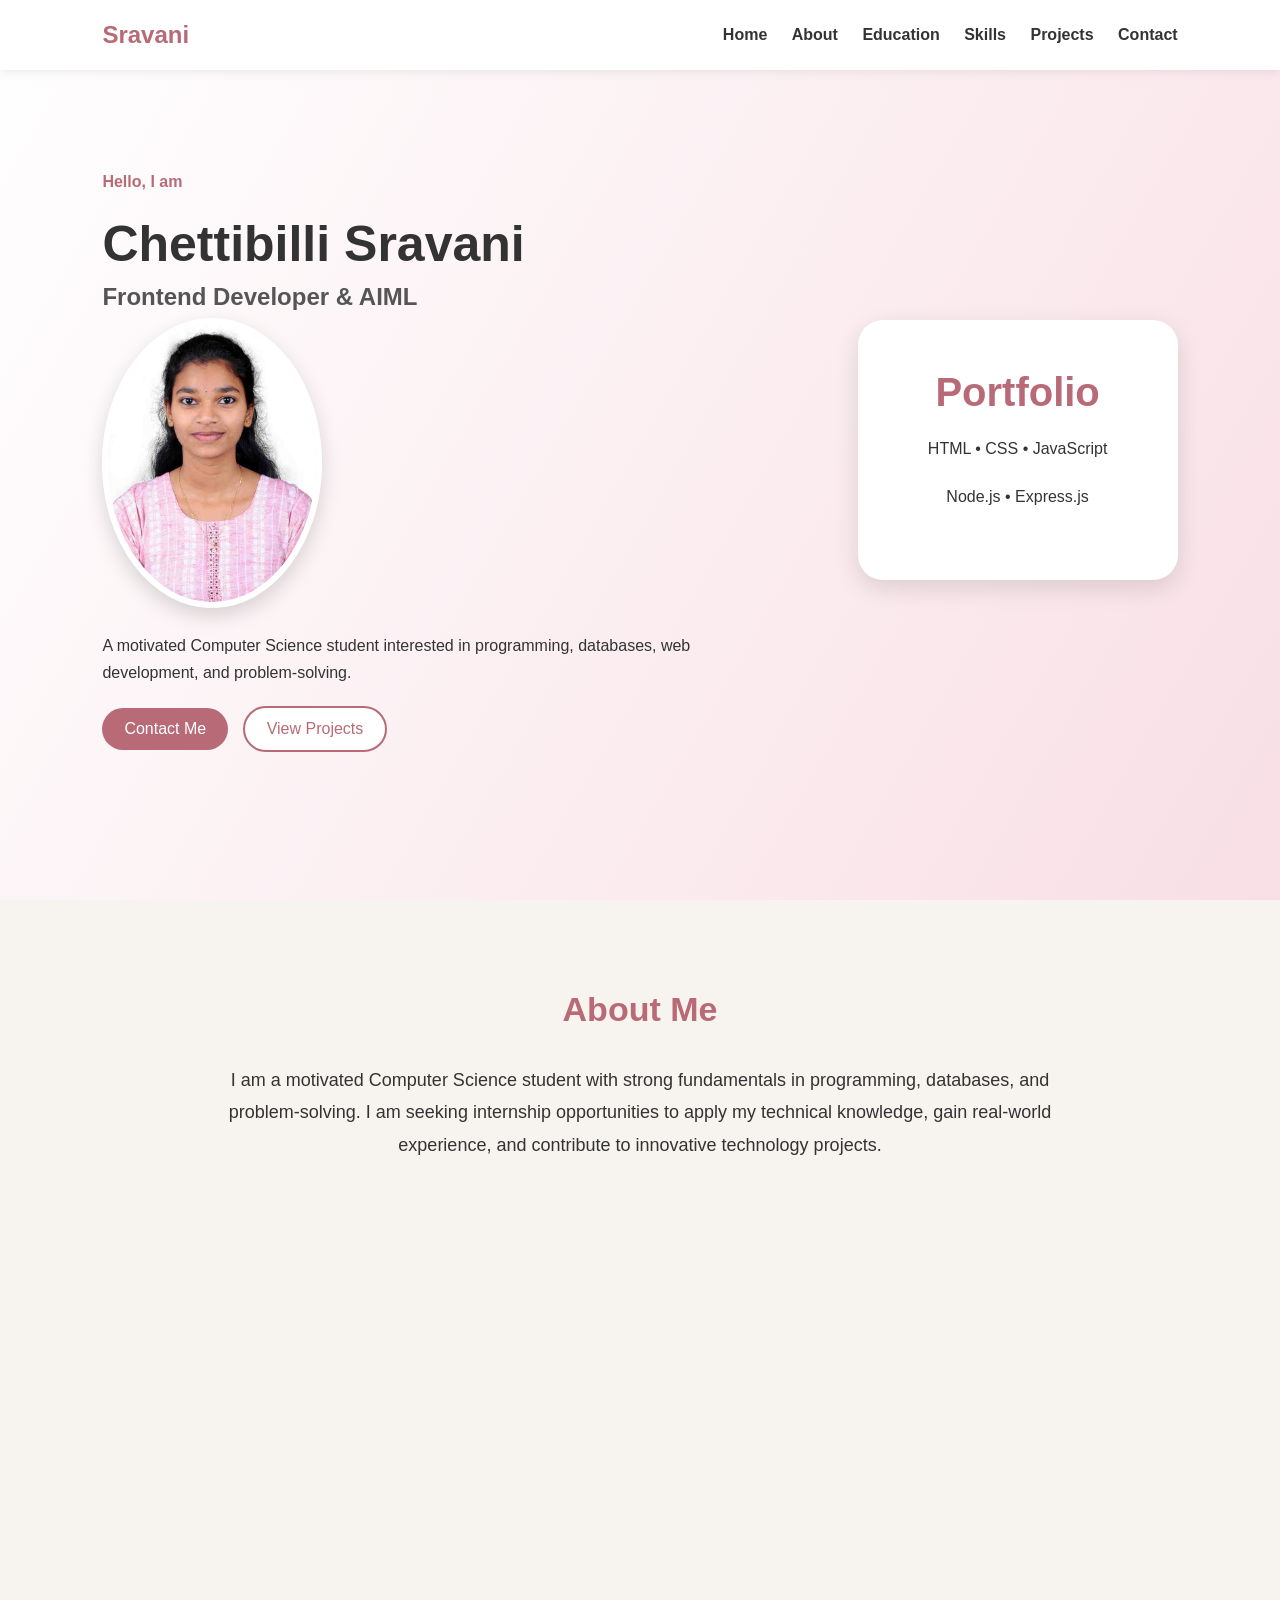
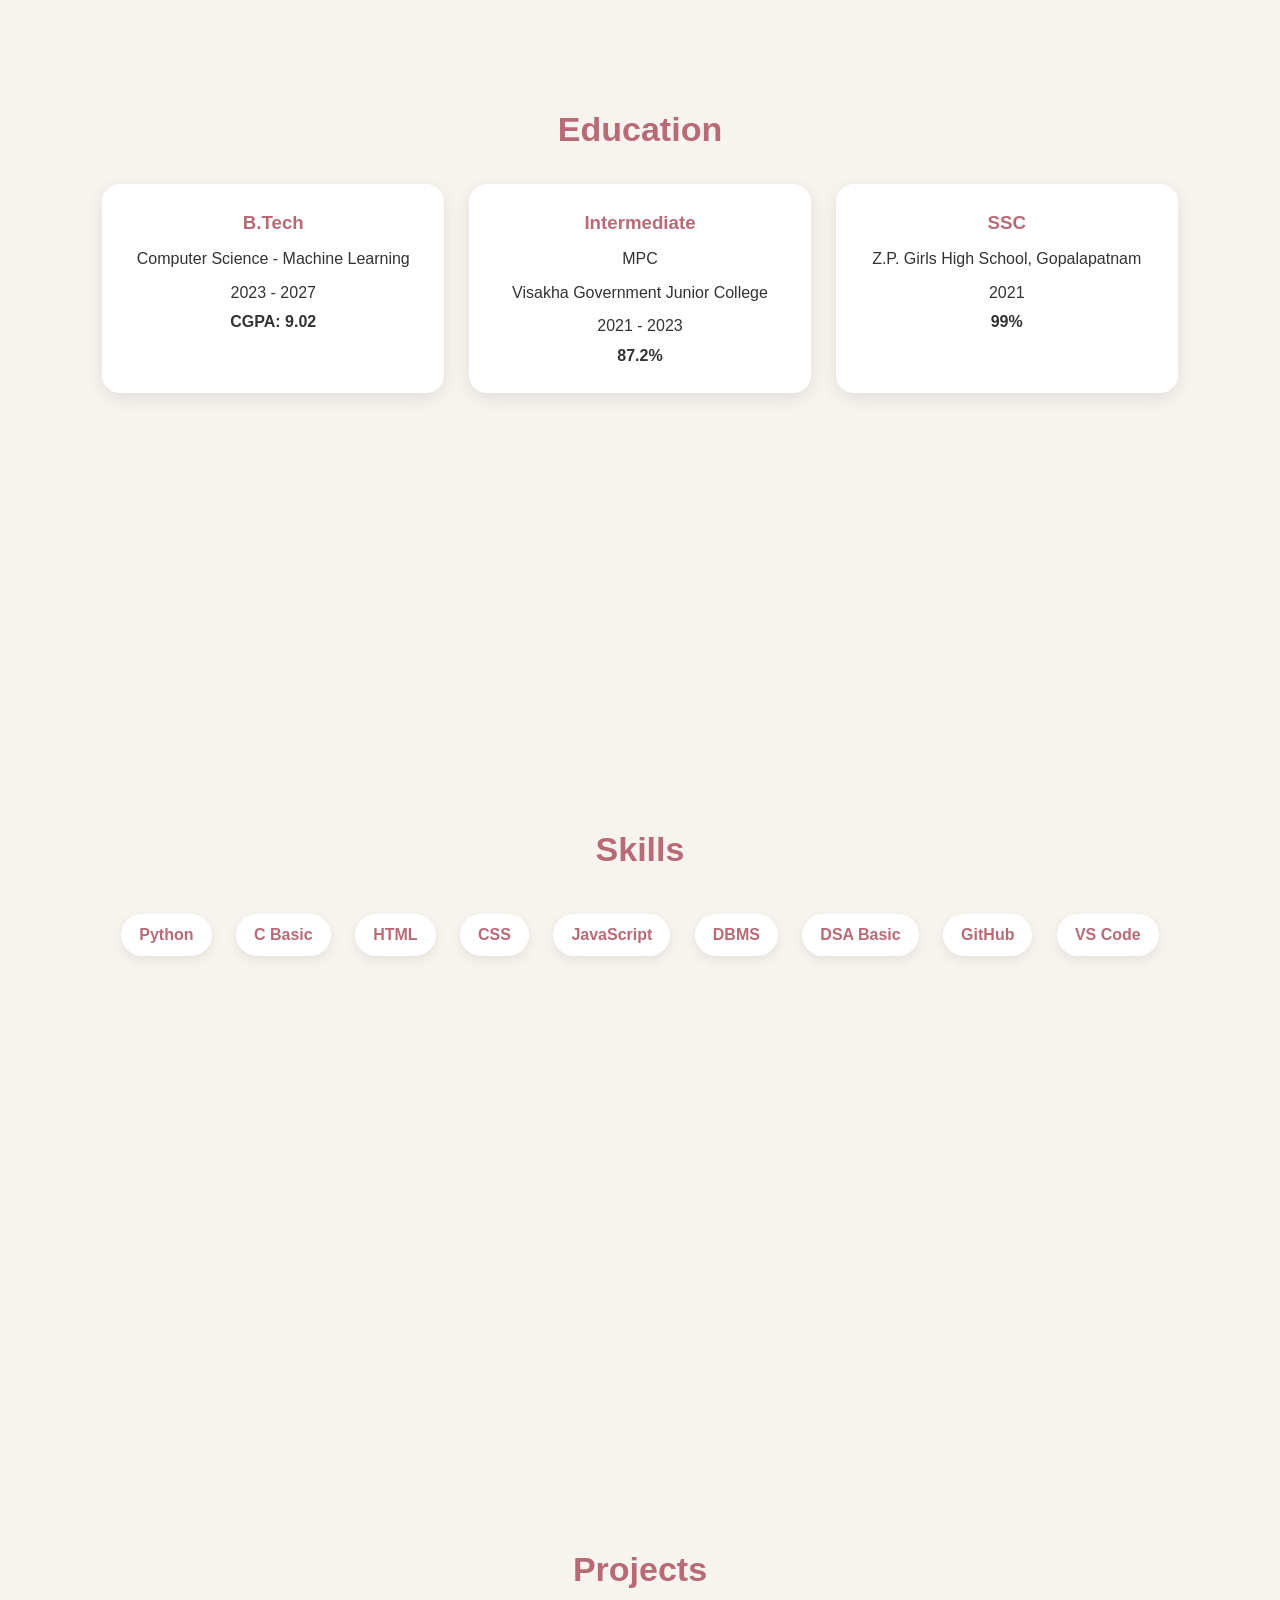
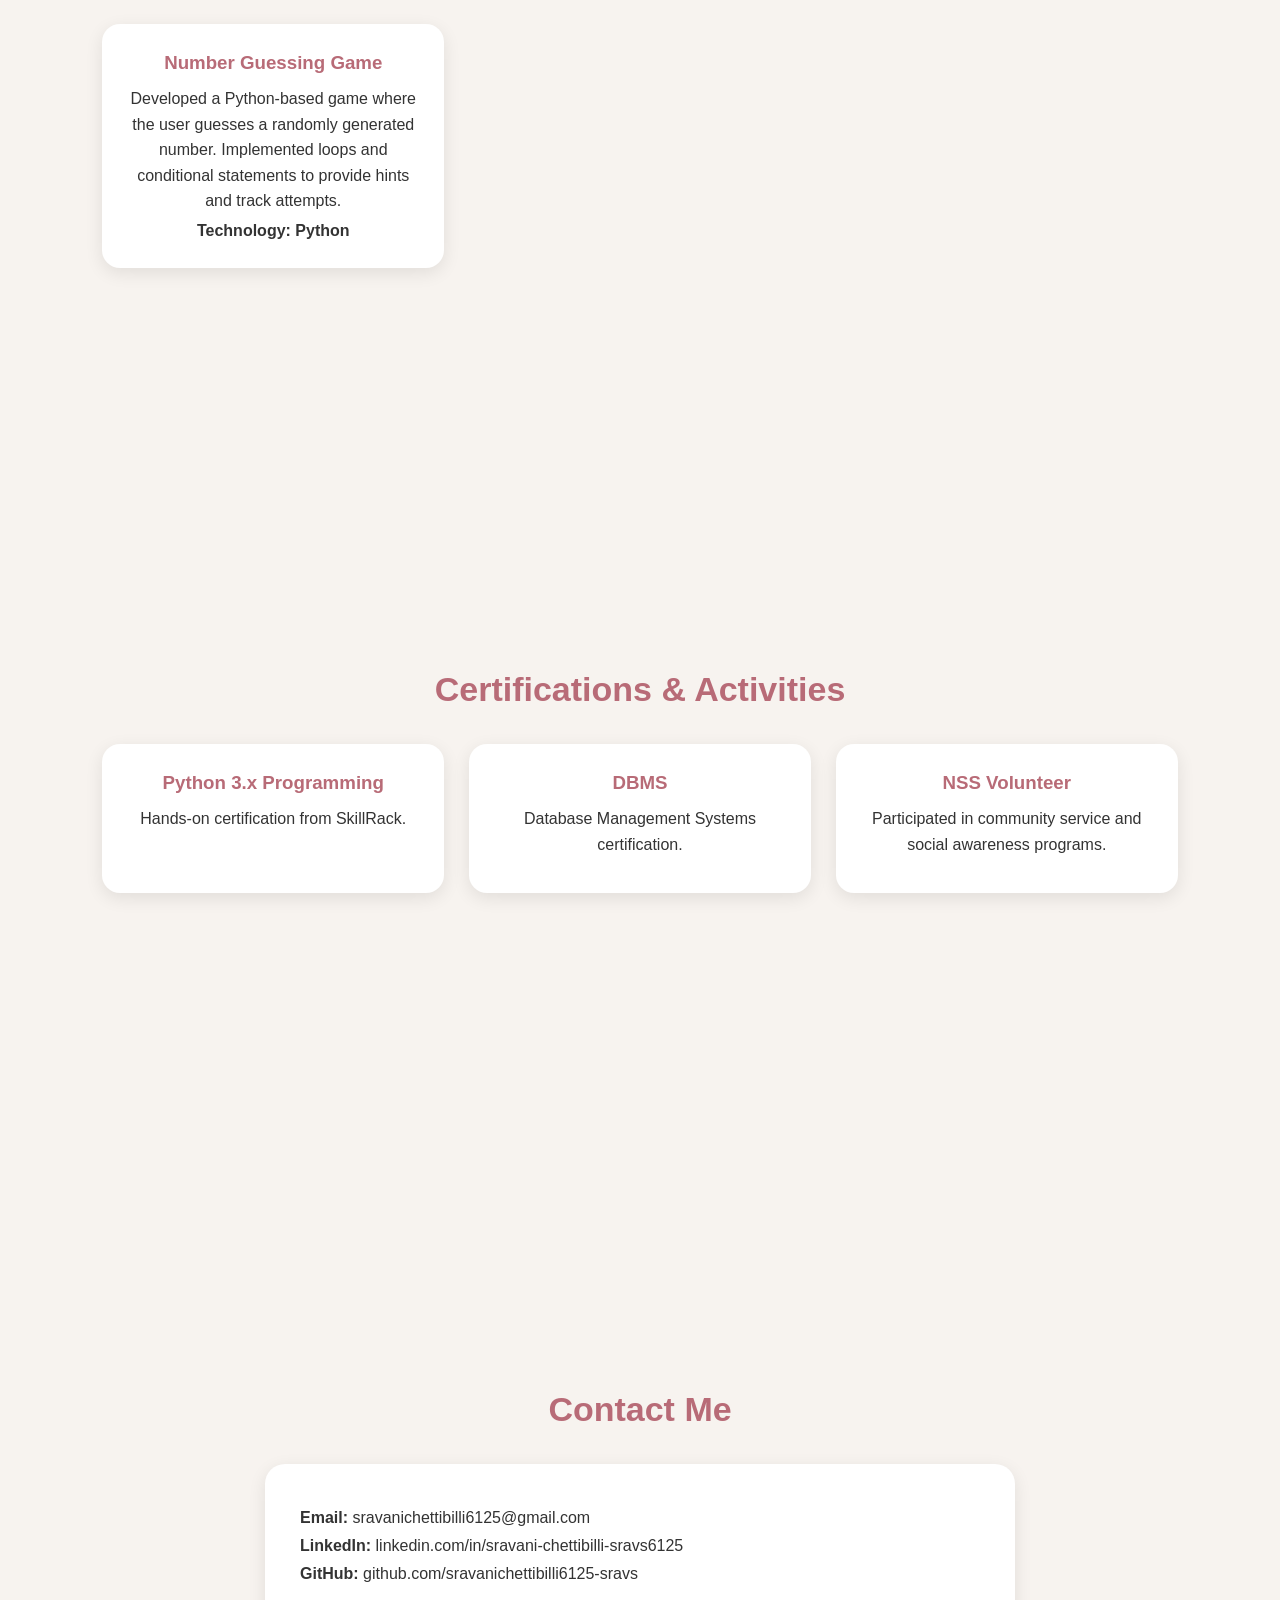
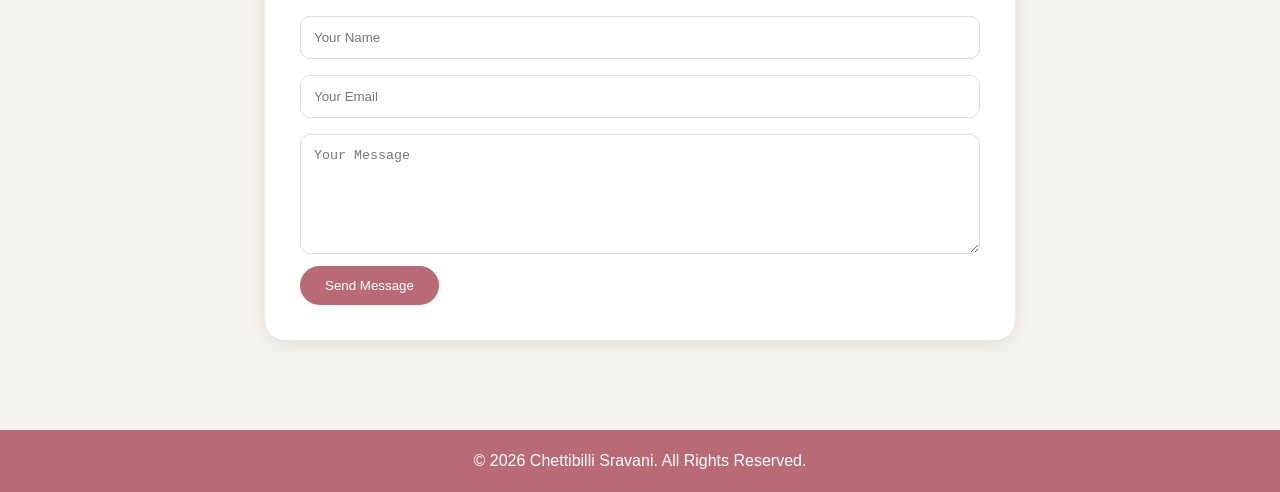
<file: frontend/index.html>
<!DOCTYPE html>
<html>
<head>
  <meta charset="UTF-8">
  <meta name="viewport" content="width=device-width, initial-scale=1.0">
  <html lang="en"></html>
  <title>Sravani Portfolio</title>
  <link rel="stylesheet" href="style.css">
</head>
<body>

<nav class="navbar">
  <h2>Sravani</h2>
  <div>
    <a href="#home">Home</a>
    <a href="#about">About</a>
    <a href="#education">Education</a>
    <a href="#skills">Skills</a>
    <a href="#projects">Projects</a>
    <a href="#contact">Contact</a>
  </div>
</nav>

<section id="home" class="hero">
  <div class="hero-text">
    <p class="hello">Hello, I am</p>
    <h1>Chettibilli Sravani</h1>
    <h3 id="typing"></h3>
    <img src="image/sravani.jpeg" class="profile">

    <p>
      A motivated Computer Science student interested in programming,
      databases, web development, and problem-solving.
    </p>

    <a href="#contact" class="btn">Contact Me</a>
    <a href="#projects" class="btn secondary">View Projects</a>
  </div>

  <div class="hero-card">
    <h2>Portfolio</h2>
    <p>HTML • CSS • JavaScript</p>
    <p>Node.js • Express.js</p>
  </div>
</section>

<section id="about">
  <h2 class="title">About Me</h2>
  <p class="center">
    I am a motivated Computer Science student with strong fundamentals in
    programming, databases, and problem-solving. I am seeking internship
    opportunities to apply my technical knowledge, gain real-world experience,
    and contribute to innovative technology projects.
  </p>
</section>

<section id="education">
  <h2 class="title">Education</h2>

  <div class="grid">
    <div class="card">
      <h3>B.Tech</h3>
      <p>Computer Science - Machine Learning</p>
      <p>2023 - 2027</p>
      <b>CGPA: 9.02</b>
    </div>

    <div class="card">
      <h3>Intermediate</h3>
      <p>MPC</p>
      <p>Visakha Government Junior College</p>
      <p>2021 - 2023</p>
      <b>87.2%</b>
    </div>

    <div class="card">
      <h3>SSC</h3>
      <p>Z.P. Girls High School, Gopalapatnam</p>
      <p>2021</p>
      <b>99%</b>
    </div>
  </div>
</section>

<section id="skills">
  <h2 class="title">Skills</h2>

  <div class="skills">
    <span>Python</span>
    <span>C Basic</span>
    <span>HTML</span>
    <span>CSS</span>
    <span>JavaScript</span>
    <span>DBMS</span>
    <span>DSA Basic</span>
    <span>GitHub</span>
    <span>VS Code</span>
  </div>
</section>

<section id="projects">
  <h2 class="title">Projects</h2>
  <div class="grid" id="projectContainer"></div>
</section>

<section id="certifications">
  <h2 class="title">Certifications & Activities</h2>

  <div class="grid">
    <div class="card">
      <h3>Python 3.x Programming</h3>
      <p>Hands-on certification from SkillRack.</p>
    </div>

    <div class="card">
      <h3>DBMS</h3>
      <p>Database Management Systems certification.</p>
    </div>

    <div class="card">
      <h3>NSS Volunteer</h3>
      <p>Participated in community service and social awareness programs.</p>
    </div>
  </div>
</section>

<section id="contact">
  <h2 class="title">Contact Me</h2>

  <div class="contact-box">
    <p><b>Email:</b> sravanichettibilli6125@gmail.com</p>
    <p><b>LinkedIn:</b> linkedin.com/in/sravani-chettibilli-sravs6125</p>
    <p><b>GitHub:</b> github.com/sravanichettibilli6125-sravs</p>

    <form id="contactForm">
      <input type="text" placeholder="Your Name" required>
      <input type="email" placeholder="Your Email" required>
      <textarea placeholder="Your Message" required></textarea>
      <button type="submit">Send Message</button>
    </form>
  </div>
</section>

<footer>
  <p>© 2026 Chettibilli Sravani. All Rights Reserved.</p>
</footer>

<script src="script.js"></script>
</body>
</html>
</file>
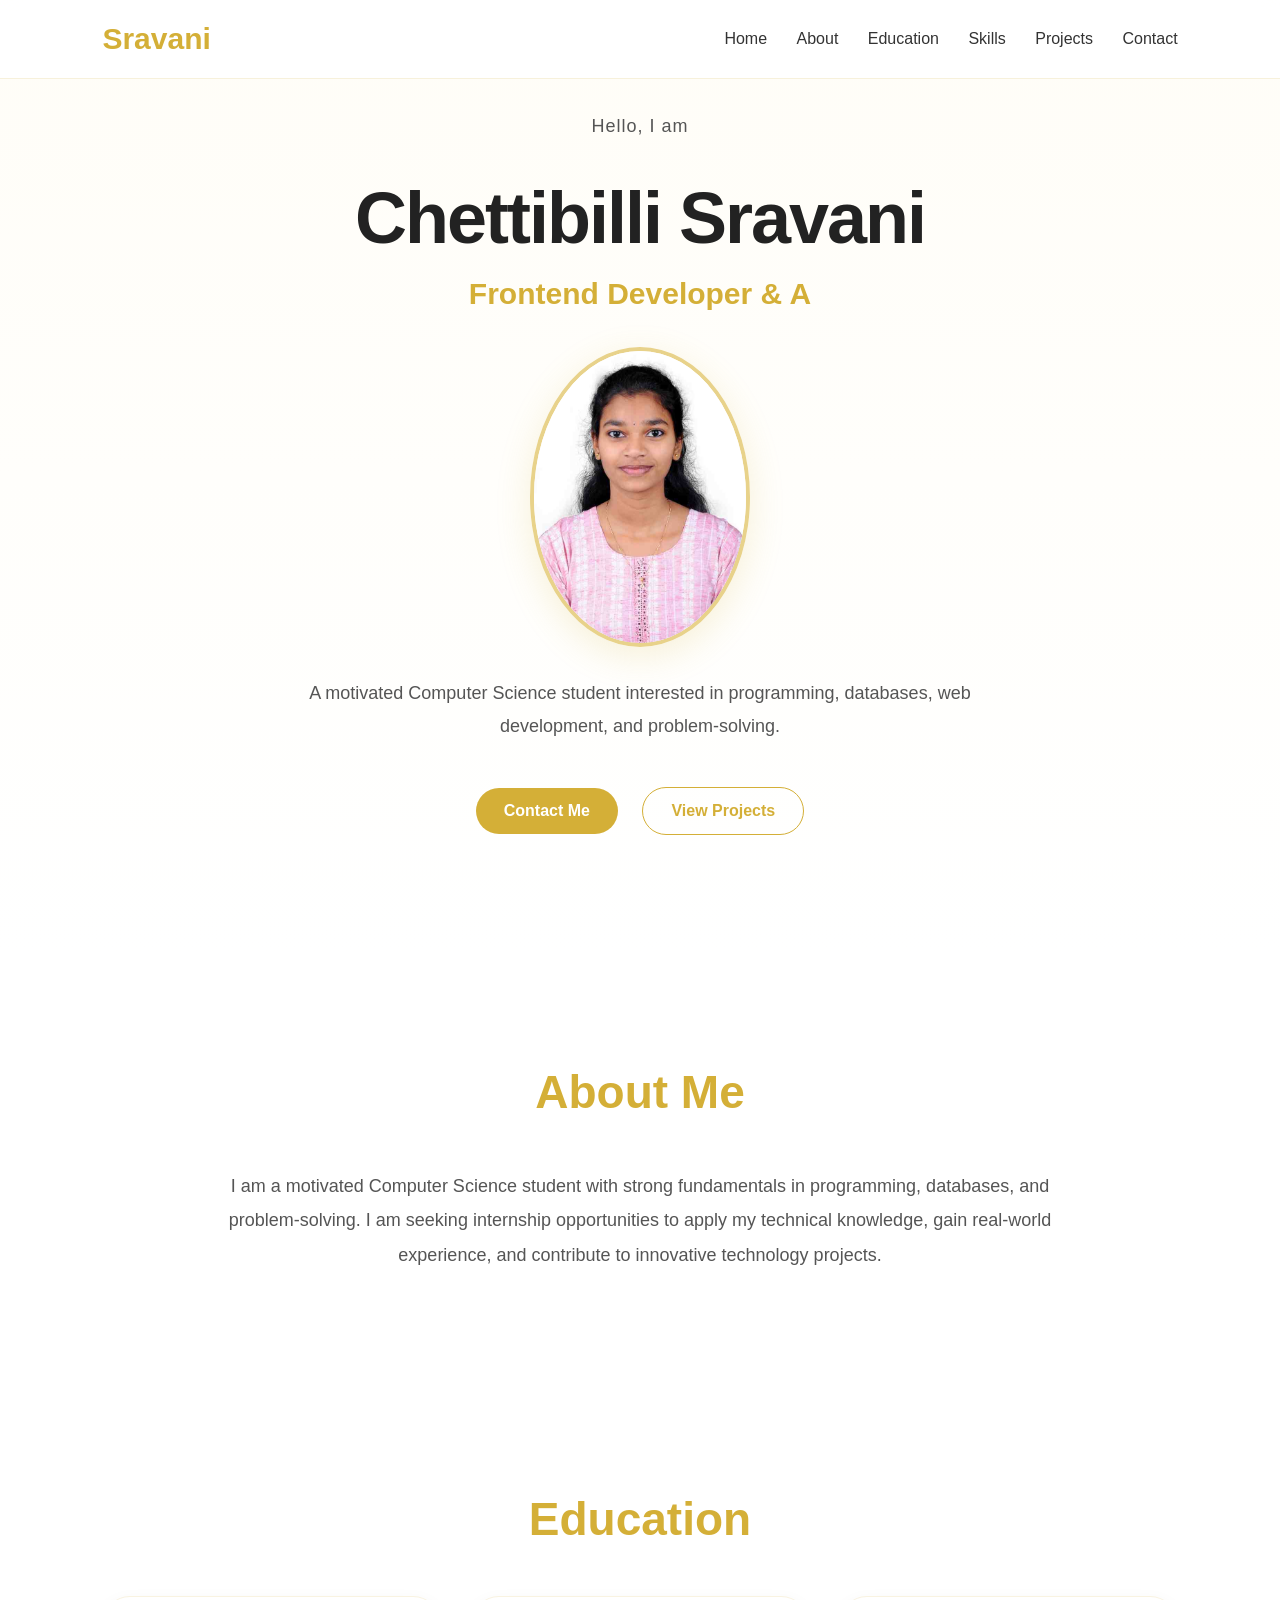
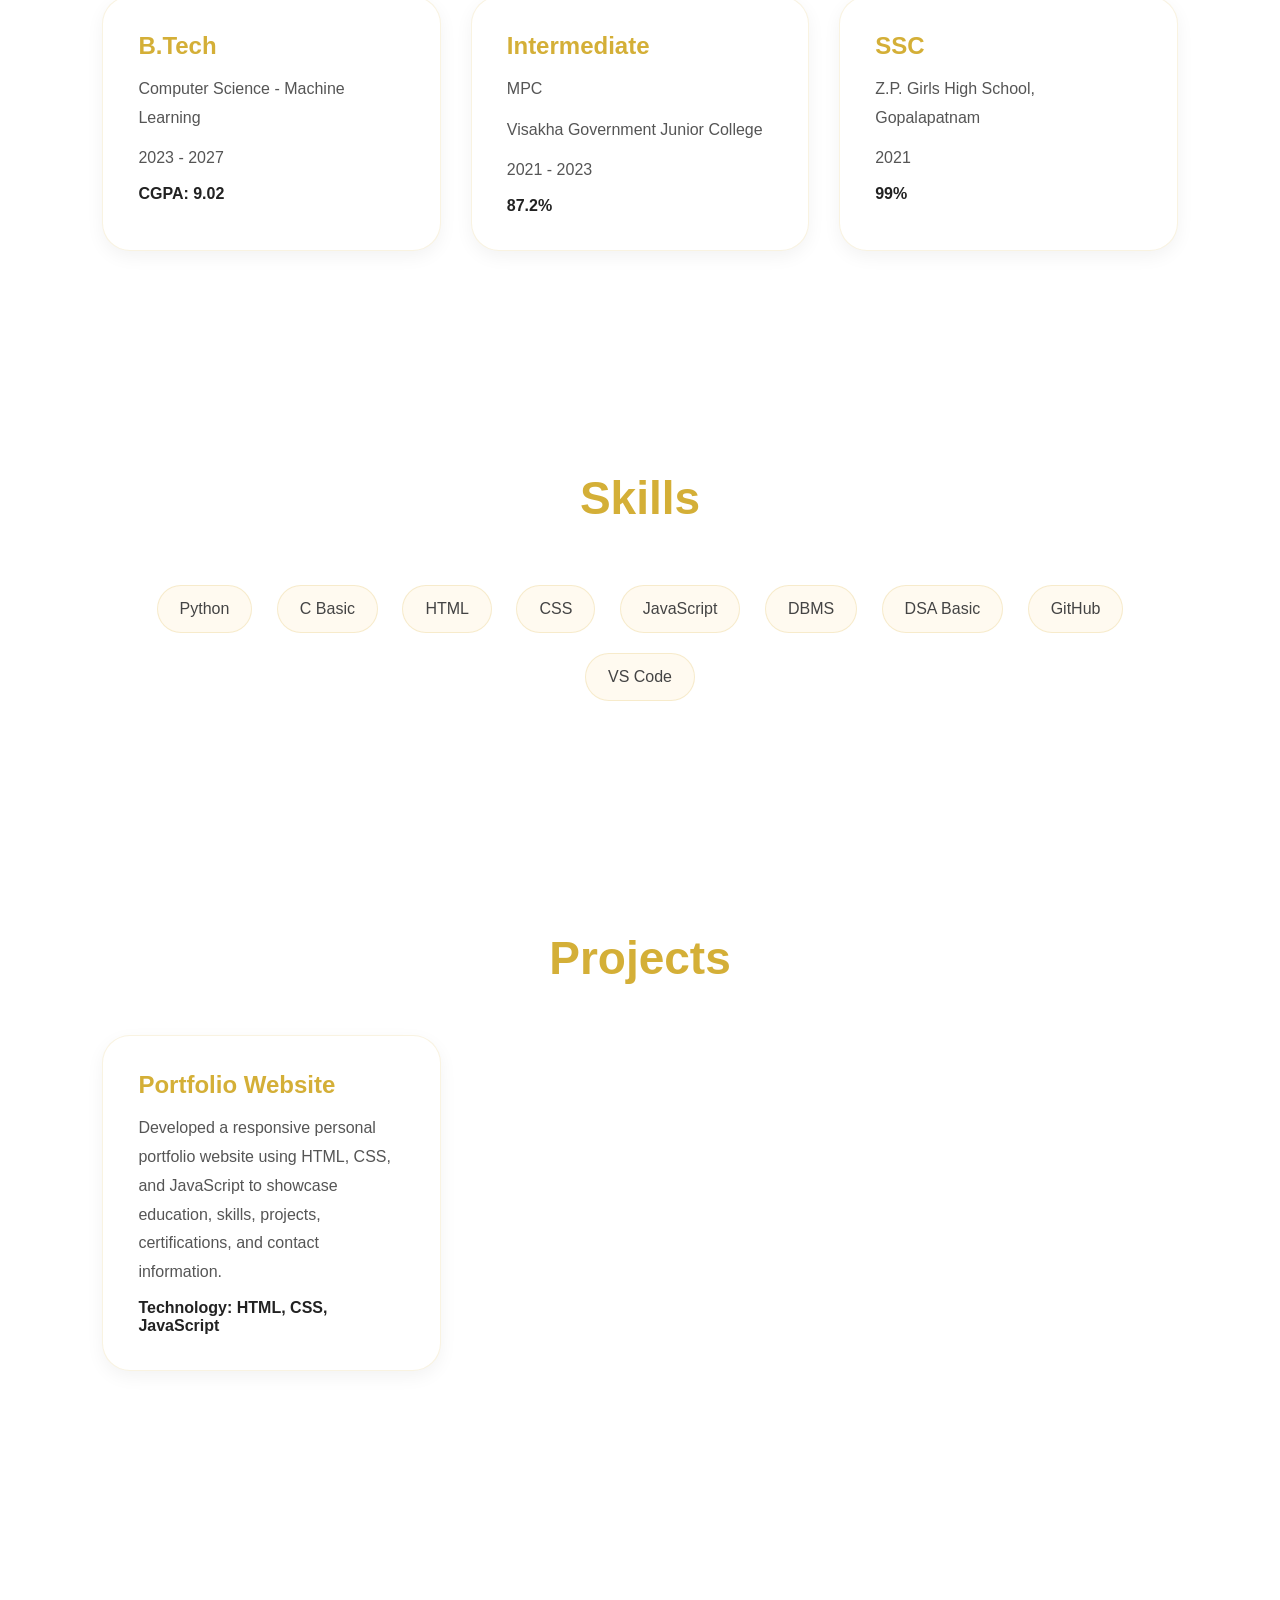
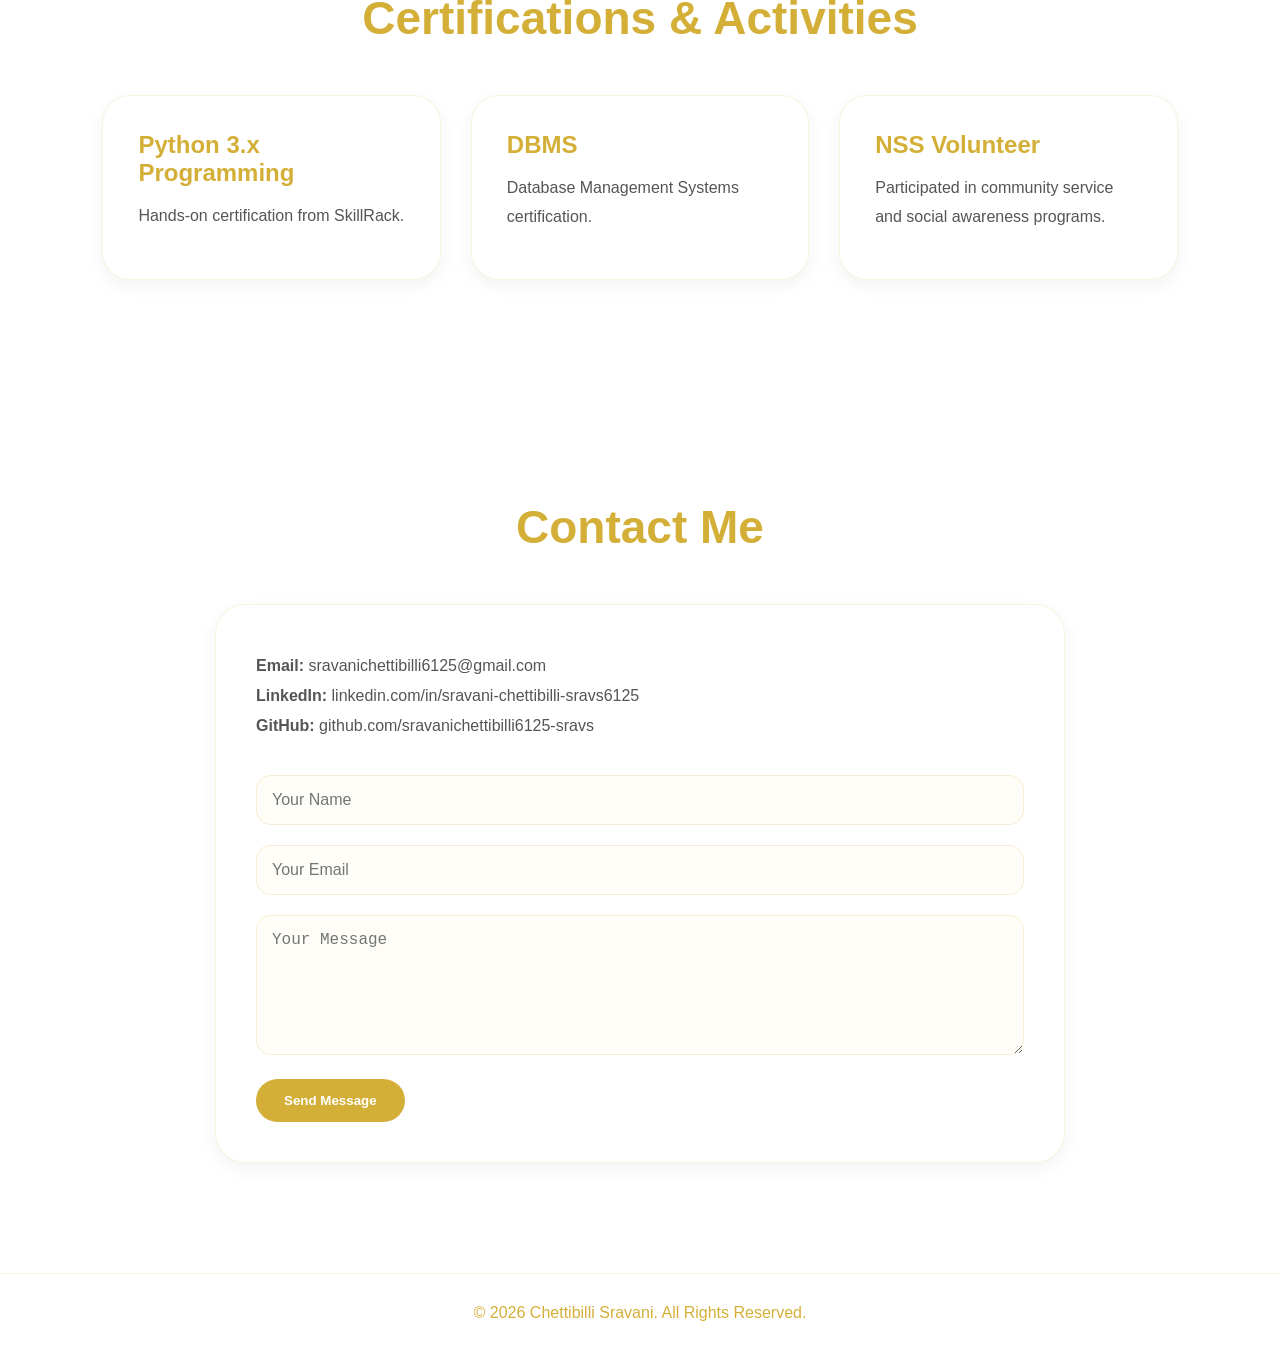
<file: portfolio_project/frontend/index.html>
<!DOCTYPE html>
<html lang="en">

<head>

  <meta charset="UTF-8">

  <meta name="viewport"
    content="width=device-width, initial-scale=1.0">

  <title>Sravani Portfolio</title>

  <link rel="stylesheet" href="style.css">

</head>

<body>

  <!-- NAVBAR -->

  <nav class="navbar">

    <h2>Sravani</h2>

    <div>

      <a href="#home">Home</a>

      <a href="#about">About</a>

      <a href="#education">Education</a>

      <a href="#skills">Skills</a>

      <a href="#projects">Projects</a>

      <a href="#contact">Contact</a>

    </div>

  </nav>

  <!-- HERO SECTION -->

  <section id="home" class="hero">

    <div class="hero-text">

      <p class="hello">Hello, I am</p>

      <h1>Chettibilli Sravani</h1>

      <h3 id="typing"></h3>

      <!-- PROFILE IMAGE -->

      <img src="image/sravani.jpeg"
        class="profile">

      <p>

        A motivated Computer Science student interested in
        programming, databases, web development,
        and problem-solving.

      </p>

      <a href="#contact" class="btn">
        Contact Me
      </a>

      <a href="#projects" class="btn secondary">
        View Projects
      </a>

    </div>

  </section>

  <!-- ABOUT -->

  <section id="about">

    <h2 class="title">About Me</h2>

    <p class="center">

      I am a motivated Computer Science student
      with strong fundamentals in programming,
      databases, and problem-solving.

      I am seeking internship opportunities to
      apply my technical knowledge, gain
      real-world experience, and contribute
      to innovative technology projects.

    </p>

  </section>

  <!-- EDUCATION -->

  <section id="education">

    <h2 class="title">Education</h2>

    <div class="grid">

      <div class="card">

        <h3>B.Tech</h3>

        <p>
          Computer Science - Machine Learning
        </p>

        <p>
          2023 - 2027
        </p>

        <b>CGPA: 9.02</b>

      </div>

      <div class="card">

        <h3>Intermediate</h3>

        <p>MPC</p>

        <p>
          Visakha Government Junior College
        </p>

        <p>
          2021 - 2023
        </p>

        <b>87.2%</b>

      </div>

      <div class="card">

        <h3>SSC</h3>

        <p>
          Z.P. Girls High School,
          Gopalapatnam
        </p>

        <p>2021</p>

        <b>99%</b>

      </div>

    </div>

  </section>

  <!-- SKILLS -->

  <section id="skills">

    <h2 class="title">Skills</h2>

    <div class="skills">

      <span>Python</span>

      <span>C Basic</span>

      <span>HTML</span>

      <span>CSS</span>

      <span>JavaScript</span>

      <span>DBMS</span>

      <span>DSA Basic</span>

      <span>GitHub</span>

      <span>VS Code</span>

    </div>

  </section>

  <!-- PROJECTS -->

  <section id="projects">

    <h2 class="title">Projects</h2>

    <div class="grid">

      <div class="card">

  <h3>Portfolio Website</h3>

  <p>

    Developed a responsive personal portfolio
    website using HTML, CSS, and JavaScript
    to showcase education, skills, projects,
    certifications, and contact information.

  </p>

  <b>Technology: HTML, CSS, JavaScript</b>

</div>

    </div>

  </section>

  <!-- CERTIFICATIONS -->

  <section id="certifications">

    <h2 class="title">
      Certifications & Activities
    </h2>

    <div class="grid">

      <div class="card">

        <h3>
          Python 3.x Programming
        </h3>

        <p>
          Hands-on certification
          from SkillRack.
        </p>

      </div>

      <div class="card">

        <h3>DBMS</h3>

        <p>
          Database Management
          Systems certification.
        </p>

      </div>

      <div class="card">

        <h3>NSS Volunteer</h3>

        <p>

          Participated in community
          service and social
          awareness programs.

        </p>

      </div>

    </div>

  </section>

  <!-- CONTACT -->

  <section id="contact">

    <h2 class="title">Contact Me</h2>

    <div class="contact-box">

      <p>

        <b>Email:</b>
        sravanichettibilli6125@gmail.com

      </p>

      <p>

        <b>LinkedIn:</b>
        linkedin.com/in/sravani-chettibilli-sravs6125

      </p>

      <p>

        <b>GitHub:</b>
        github.com/sravanichettibilli6125-sravs

      </p>

      <form id="contactForm">

        <input type="text"
          placeholder="Your Name"
          required>

        <input type="email"
          placeholder="Your Email"
          required>

        <textarea
          placeholder="Your Message"
          required></textarea>

        <button type="submit">

          Send Message

        </button>

      </form>

    </div>

  </section>

  <!-- FOOTER -->

  <footer>

    <p>

      © 2026 Chettibilli Sravani.
      All Rights Reserved.

    </p>

  </footer>

  <script src="script.js"></script>

</body>

</html>
</file>
<file: frontend/style.css>
* {
  margin: 0;
  padding: 0;
  box-sizing: border-box;
}

html {
  scroll-behavior: smooth;
}

body {
  font-family: Arial, sans-serif;
  background: #f7f3ef;
  color: #333;
}

.navbar {
  position: fixed;
  top: 0;
  width: 100%;
  height: 70px;
  background: white;
  display: flex;
  justify-content: space-between;
  align-items: center;
  padding: 15px 8%;
  box-shadow: 0 2px 10px rgba(0,0,0,0.08);
  z-index: 1000;
}

.navbar h2 {
  color: #b86b77;
}

.navbar a {
  text-decoration: none;
  color: #333;
  margin-left: 20px;
  font-weight: bold;
}

.navbar a:hover {
  color: #b86b77;
}

section {
  padding: 90px 8%;
  min-height: 80vh;
}

.hero {
  min-height: 100vh;
  display: flex;
  align-items: center;
  justify-content: space-between;
  background: linear-gradient(120deg, #ffffff, #f8dfe5);
}

.hero-text {
  width: 55%;
}

.hello {
  color: #b86b77;
  font-weight: bold;
}

.hero h1 {
  font-size: 50px;
  margin: 10px 0;
}

.hero h3 {
  font-size: 24px;
  color: #555;
  min-height: 35px;
}

.hero p {
  margin: 20px 0;
  line-height: 1.7;
}

.btn {
  display: inline-block;
  background: #b86b77;
  color: white;
  padding: 12px 22px;
  margin-right: 10px;
  border-radius: 25px;
  text-decoration: none;
}

.secondary {
  background: white;
  color: #b86b77;
  border: 2px solid #b86b77;
}

.hero-card {
  width: 320px;
  background: white;
  padding: 50px 30px;
  text-align: center;
  border-radius: 25px;
  box-shadow: 0 8px 25px rgba(0,0,0,0.12);
}

.hero-card h2 {
  font-size: 40px;
  color: #b86b77;
}

.title {
  text-align: center;
  font-size: 34px;
  color: #b86b77;
  margin-bottom: 35px;
}

.center {
  max-width: 850px;
  margin: auto;
  font-size: 18px;
  text-align: center;
  line-height: 1.8;
}

.grid {
  display: grid;
  grid-template-columns: repeat(3, 1fr);
  gap: 25px;
}

.card {
  background: white;
  padding: 28px;
  border-radius: 18px;
  box-shadow: 0 5px 18px rgba(0,0,0,0.09);
  text-align: center;
}

.card h3 {
  color: #b86b77;
  margin-bottom: 12px;
}

.card p {
  margin: 8px 0;
  line-height: 1.6;
}

.skills {
  text-align: center;
}

.skills span {
  display: inline-block;
  background: white;
  color: #b86b77;
  padding: 12px 18px;
  margin: 10px;
  border-radius: 25px;
  font-weight: bold;
  box-shadow: 0 4px 12px rgba(0,0,0,0.08);
}

.contact-box {
  max-width: 750px;
  margin: auto;
  background: white;
  padding: 35px;
  border-radius: 20px;
  box-shadow: 0 5px 18px rgba(0,0,0,0.09);
}

.contact-box p {
  margin: 10px 0;
}

form {
  margin-top: 25px;
}

input, textarea {
  width: 100%;
  padding: 13px;
  margin: 8px 0;
  border: 1px solid #ddd;
  border-radius: 10px;
}

textarea {
  height: 120px;
}

button {
  background: #b86b77;
  color: white;
  padding: 12px 25px;
  border: none;
  border-radius: 25px;
  cursor: pointer;
}

button:hover {
  background: #9f5662;
}

footer {
  background: #b86b77;
  color: white;
  text-align: center;
  padding: 22px;
}

@media screen and (max-width: 768px) {
  .hero {
    flex-direction: column;
    text-align: center;
  }

  .hero-text {
    width: 100%;
  }

  .grid {
    grid-template-columns: 1fr;
  }

  .navbar {
    flex-direction: column;
    height: auto;
  }

  .navbar a {
    margin: 8px;
    display: inline-block;
  }
}
.profile {
  width: 220px;
  height: 290px;
  object-fit: cover;
  border-radius: 50%;
  border: 6px solid white;
  box-shadow: 0 8px 20px rgba(0,0,0,0.15);
}
</file>
<file: portfolio_project/frontend/style.css>
*{
  margin:0;
  padding:0;
  box-sizing:border-box;
}

html{
  scroll-behavior:smooth;
}

body{
  font-family:-apple-system,BlinkMacSystemFont,"Segoe UI",sans-serif;
  background:white;
  color:#222;
  overflow-x:hidden;
}

/* NAVBAR */

.navbar{

  position:fixed;

  top:0;

  width:100%;

  padding:22px 8%;

  display:flex;

  justify-content:space-between;

  align-items:center;

  background:rgba(255,255,255,0.9);

  backdrop-filter:blur(12px);

  z-index:1000;

  border-bottom:
  1px solid rgba(212,175,55,0.18);
}

.navbar h2{

  font-size:30px;

  font-weight:700;

  color:#d4af37;
}

.navbar a{

  text-decoration:none;

  color:#333;

  margin-left:25px;

  font-size:16px;

  transition:0.3s;
}

.navbar a:hover{
  color:#d4af37;
}

/* SECTIONS */

section{
  padding:110px 8%;
}

/* HERO */

.hero{

  min-height:100vh;

  display:flex;

  justify-content:center;

  align-items:center;

  text-align:center;

  background:
  linear-gradient(
    180deg,
    #fffdf7,
    white
  );
}

.hero-text{
  width:70%;
}

/* HELLO */

.hello{

  color:#d4af37;

  font-size:18px;

  margin-bottom:15px;

  letter-spacing:1px;
}

/* NAME */

.hero h1{

  font-size:72px;

  font-weight:700;

  margin-bottom:18px;

  color:#222;

  letter-spacing:-2px;
}

/* TYPING */

.hero h3{

  font-size:30px;

  color:#d4af37;

  margin-bottom:25px;

  min-height:40px;
}

/* PROFILE IMAGE */

.profile{

  width:220px;

  height:300px;

  object-fit:cover;

  border-radius:50%;

  margin:30px auto;

  display:block;

  border:4px solid #e8d28a;

  box-shadow:
  0 10px 35px rgba(212,175,55,0.18);
}

/* DESCRIPTION */

.hero p{

  font-size:18px;

  line-height:1.8;

  color:#555;

  max-width:750px;

  margin:auto auto 35px;
}

/* BUTTONS */

.btn{

  display:inline-block;

  padding:14px 28px;

  border-radius:40px;

  text-decoration:none;

  margin:10px;

  font-weight:600;

  transition:0.3s;

  background:#d4af37;

  color:white;
}

.btn:hover{

  transform:translateY(-3px);

  background:#c89b1f;
}

/* SECONDARY */

.secondary{

  background:transparent;

  border:1px solid #d4af37;

  color:#d4af37;
}

/* TITLES */

.title{

  text-align:center;

  font-size:46px;

  margin-bottom:50px;

  font-weight:700;

  color:#d4af37;
}

/* ABOUT */

.center{

  max-width:850px;

  margin:auto;

  text-align:center;

  line-height:1.9;

  font-size:18px;

  color:#555;
}

/* GRID */

.grid{

  display:grid;

  grid-template-columns:
  repeat(3,1fr);

  gap:30px;
}

/* CARD */

.card{

  background:white;

  border:
  1px solid rgba(212,175,55,0.15);

  padding:35px;

  border-radius:28px;

  transition:0.4s;

  box-shadow:
  0 6px 18px rgba(0,0,0,0.05);
}

.card:hover{

  transform:translateY(-8px);

  border-color:#d4af37;
}

.card h3{

  font-size:24px;

  margin-bottom:15px;

  color:#d4af37;
}

.card p{

  color:#555;

  line-height:1.8;

  margin-bottom:12px;
}

/* SKILLS */

.skills{
  text-align:center;
}

.skills span{

  display:inline-block;

  padding:14px 22px;

  margin:10px;

  border-radius:40px;

  background:#fffaf0;

  border:
  1px solid rgba(212,175,55,0.2);

  color:#444;

  transition:0.3s;
}

.skills span:hover{

  transform:translateY(-3px);

  background:#fff4d6;
}

/* CONTACT */

.contact-box{

  max-width:850px;

  margin:auto;

  background:white;

  border:
  1px solid rgba(212,175,55,0.15);

  padding:40px;

  border-radius:30px;

  box-shadow:
  0 6px 18px rgba(0,0,0,0.05);
}

.contact-box p{

  margin:12px 0;

  color:#555;
}

/* FORM */

form{
  margin-top:30px;
}

input,
textarea{

  width:100%;

  padding:15px;

  margin:10px 0;

  border-radius:15px;

  border:
  1px solid rgba(212,175,55,0.2);

  outline:none;

  background:#fffdf7;

  color:#333;

  font-size:16px;
}

textarea{
  height:140px;
}

/* BUTTON */

button{

  background:#d4af37;

  color:white;

  border:none;

  padding:14px 28px;

  border-radius:40px;

  margin-top:10px;

  cursor:pointer;

  font-weight:700;

  transition:0.3s;
}

button:hover{

  transform:translateY(-3px);

  background:#c89b1f;
}

/* FOOTER */

footer{

  padding:30px;

  text-align:center;

  color:#d4af37;

  border-top:
  1px solid rgba(212,175,55,0.15);
}

/* MOBILE */

@media(max-width:768px){

  .hero-text{
    width:100%;
  }

  .hero h1{
    font-size:48px;
  }

  .hero h3{
    font-size:24px;
  }

  .profile{
    width:220px;
    height:220px;
  }

  .grid{
    grid-template-columns:1fr;
  }

  .navbar{

    flex-direction:column;
  }

  .navbar a{
    margin:8px;
  }

}
</file>
